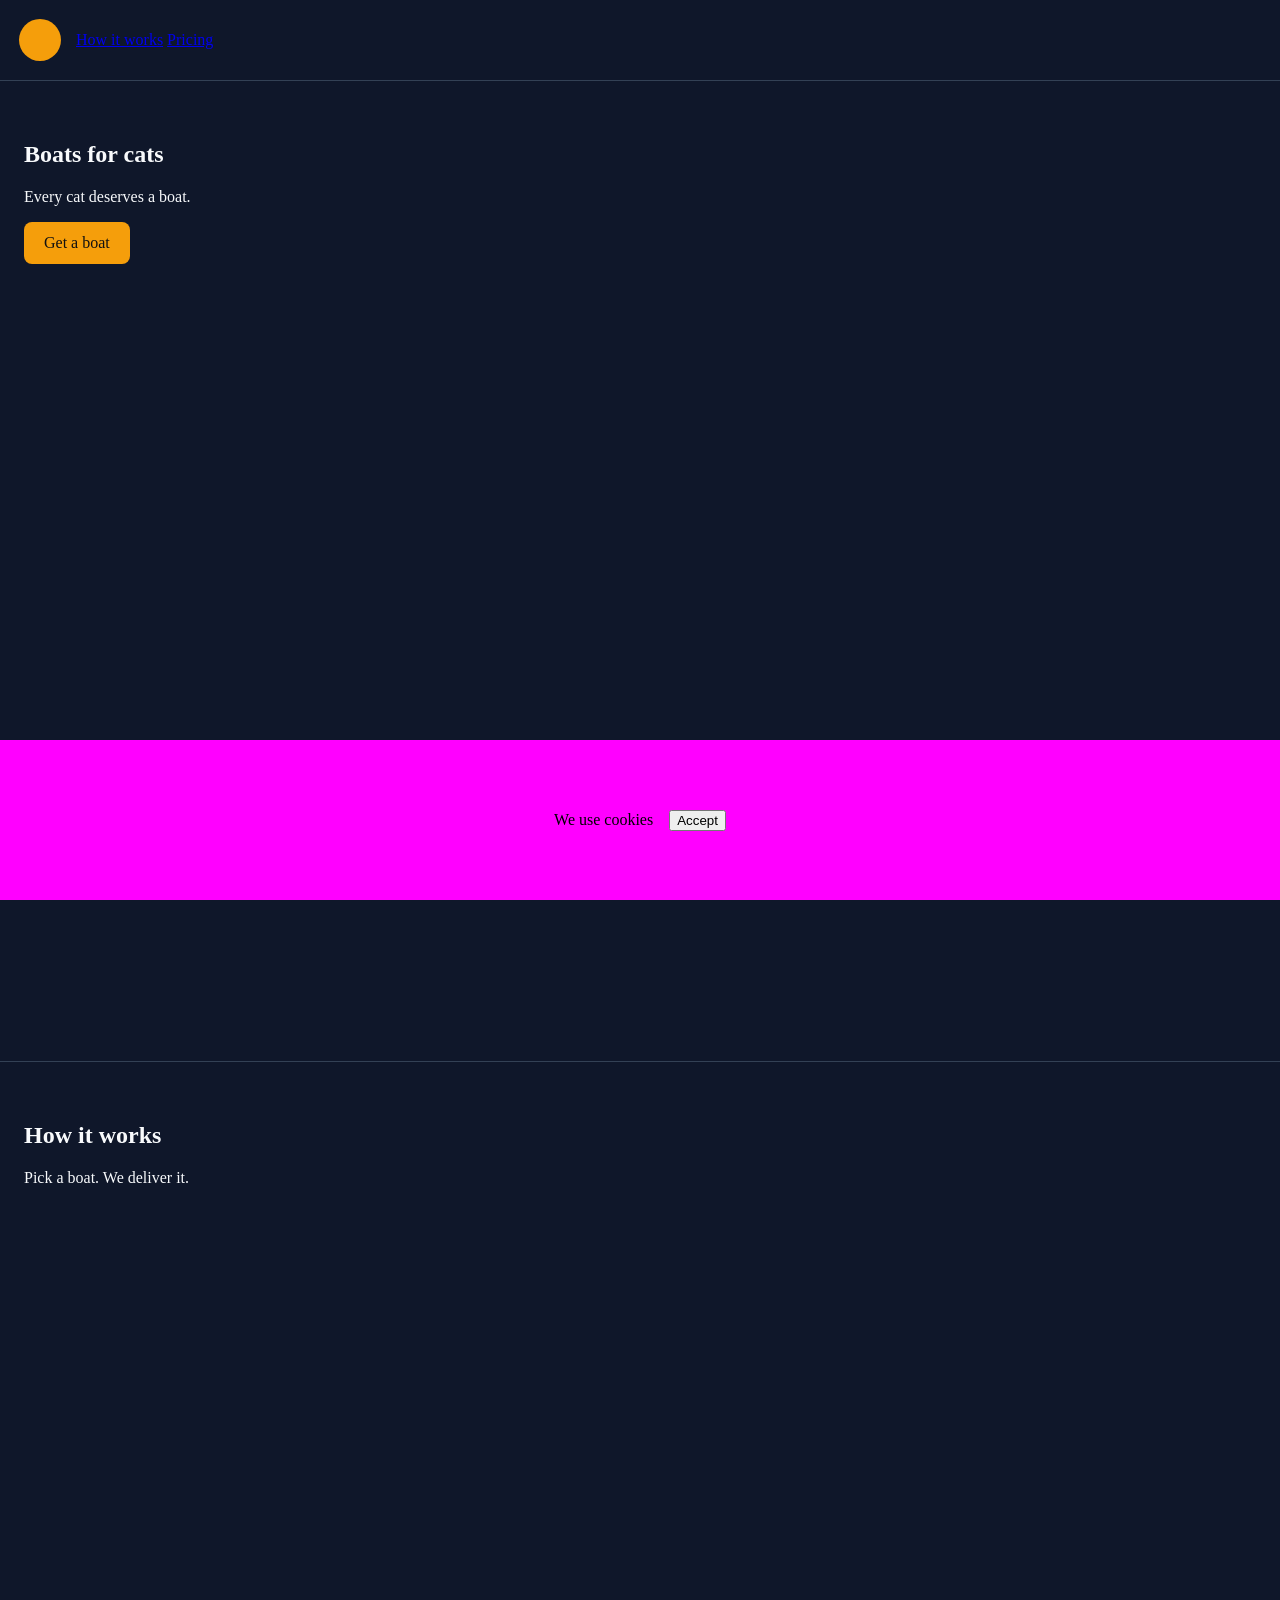
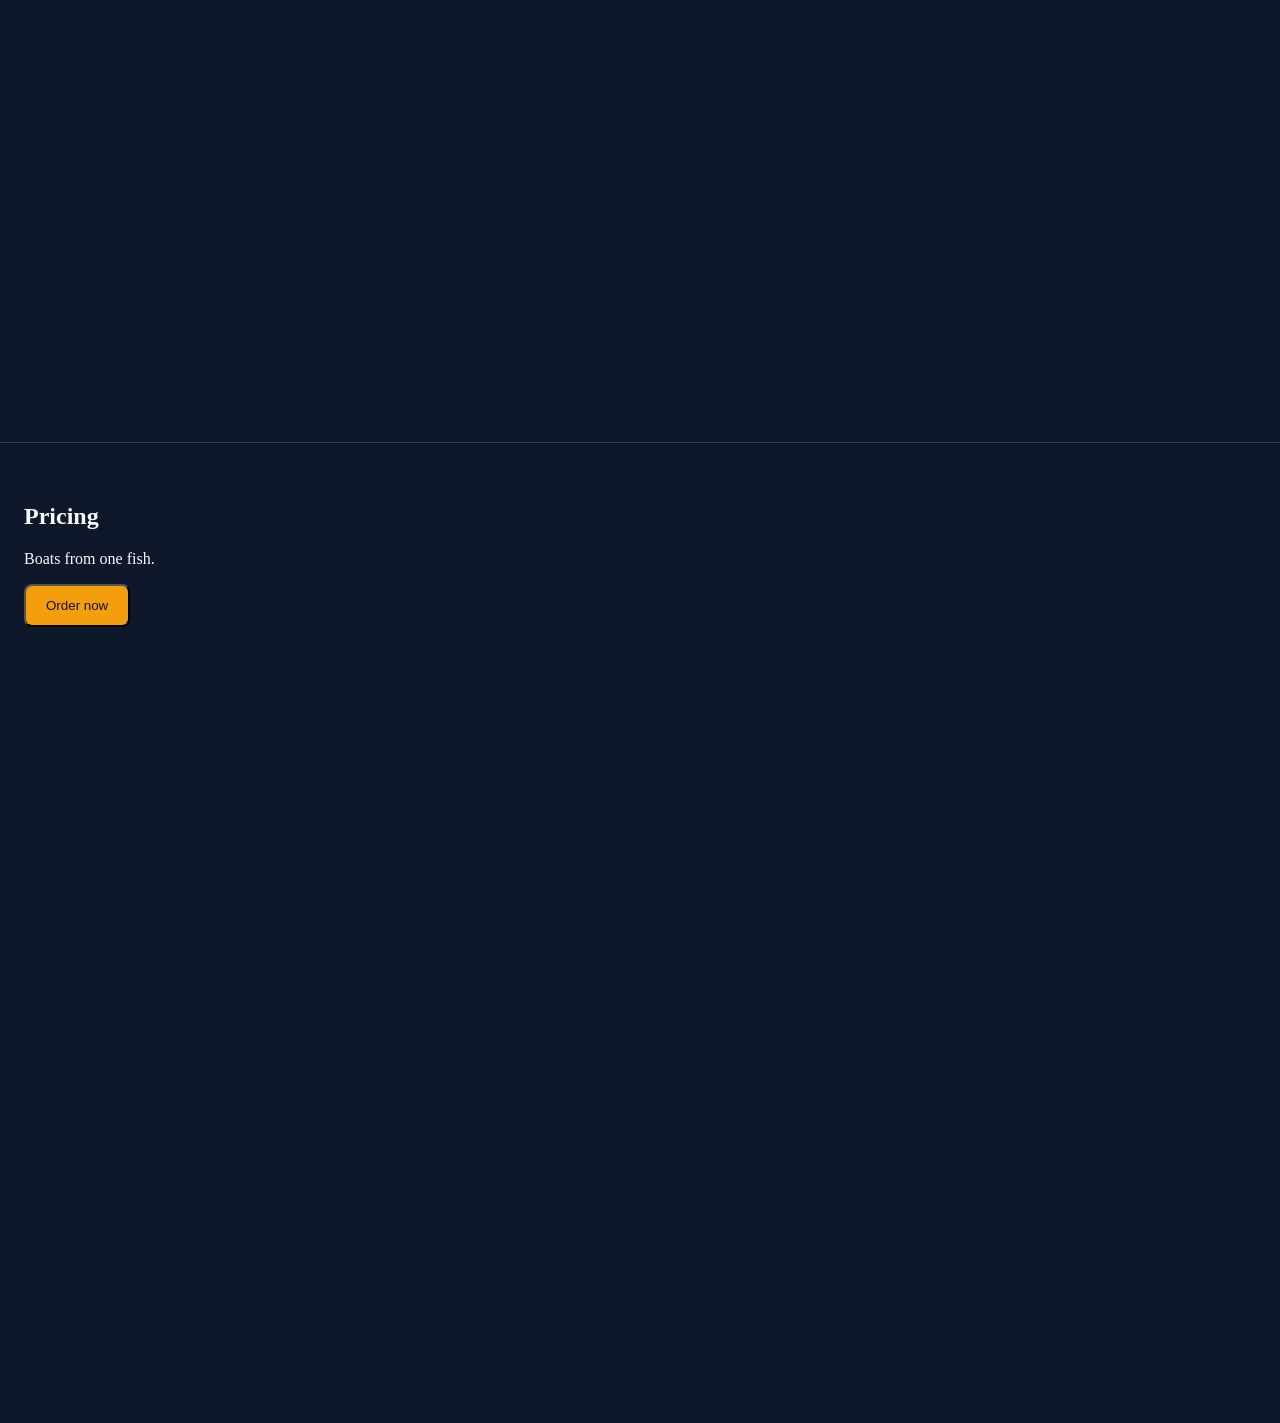
<file: tests/fixtures/site/index.html>
<!doctype html>
<html lang="en">
<head>
<meta charset="utf-8">
<title>Fixture Co — boats for cats</title>
<meta name="description" content="Fixture Co builds small boats for cats.">
<meta property="og:title" content="Fixture Co">
<link rel="stylesheet" href="styles.css">
</head>
<body>
<header><img class="logo" src="logo.svg" alt="Fixture Co logo"><nav><a href="#how">How it works</a> <a href="#price">Pricing</a></nav></header>
<section><h1>Boats for cats</h1><p>Every cat deserves a boat.</p><a class="btn" href="#start">Get a boat</a></section>
<section id="how"><h2>How it works</h2><p>Pick a boat. We deliver it.</p></section>
<section id="price"><h2>Pricing</h2><p>Boats from one fish.</p><button class="btn">Order now</button></section>
<div class="cookie-banner" id="cookie-consent">We use cookies <button>Accept</button></div>
<script>document.querySelector('#cookie-consent button').onclick = () => document.querySelector('#cookie-consent').remove();</script>
</body>
</html>
</file>
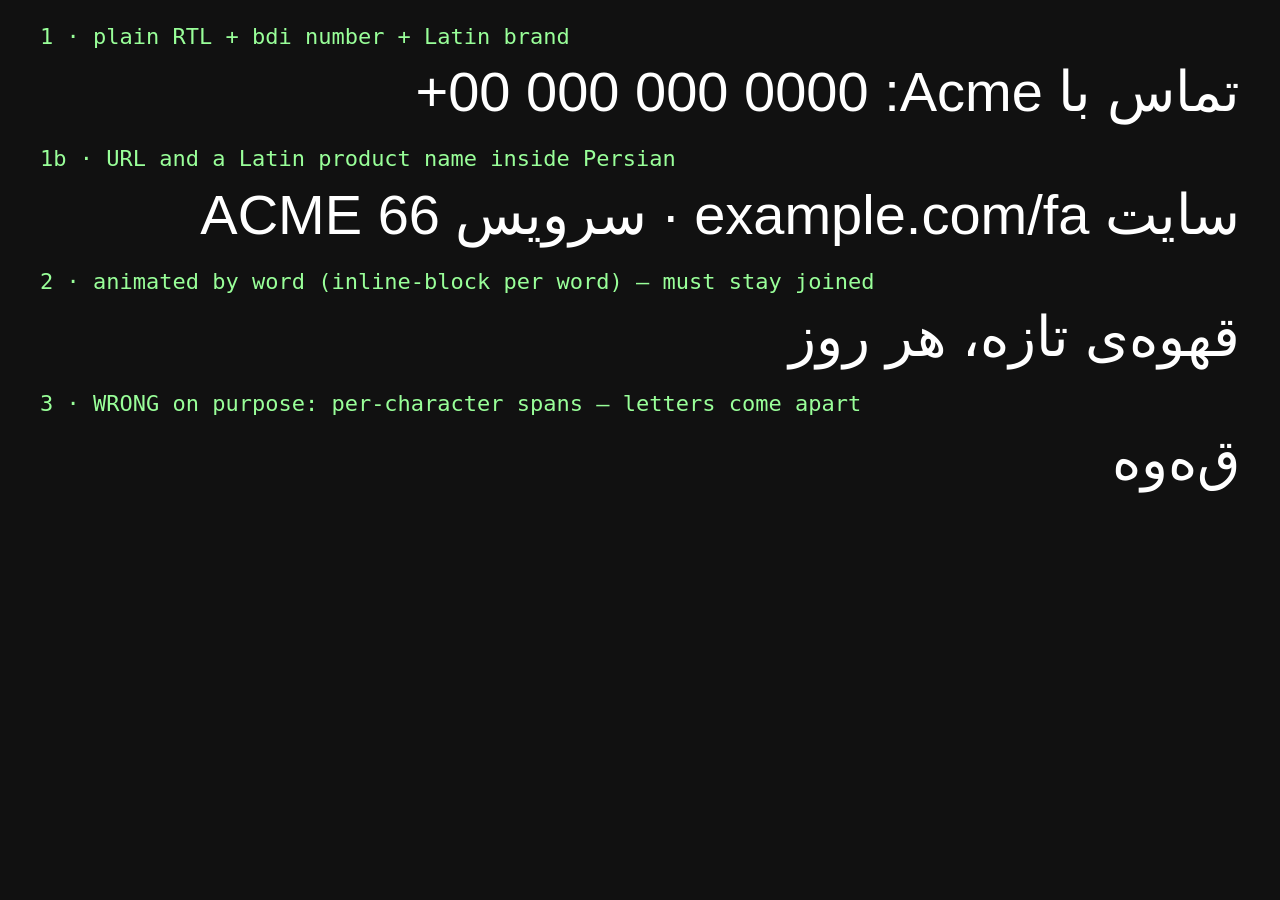
<file: tests/rtl-check.html>
<!doctype html>
<meta charset="utf-8">
<style>
  body { margin: 0; background: #111; color: #fff; font: 56px/1.5 "Noto Kufi Arabic", "Vazirmatn", sans-serif; padding: 24px 40px; }
  p { margin: 0 0 12px; } small { font: 22px/1.2 monospace; color: #9f9; display: block; }
  .word { display: inline-block; }
</style>
<!-- Open in headless Chromium and look: every line must show joined Persian letters and "+00 000 000 0000" reading left to right. -->
<small>1 · plain RTL + bdi number + Latin brand</small>
<p lang="fa" dir="rtl">تماس با <bdi dir="ltr">Acme</bdi>: <bdi dir="ltr">+00 000 000 0000</bdi></p>
<small>1b · URL and a Latin product name inside Persian</small>
<p lang="fa" dir="rtl">سایت <bdi dir="ltr">example.com/fa</bdi> · سرویس <bdi dir="ltr">ACME 66</bdi></p>
<small>2 · animated by word (inline-block per word) — must stay joined</small>
<p lang="fa" dir="rtl"><span class="word">قهوه‌ی</span> <span class="word">تازه،</span> <span class="word">هر</span> <span class="word">روز</span></p>
<small>3 · WRONG on purpose: per-character spans — letters come apart</small>
<p lang="fa" dir="rtl"><span class="word">ق</span><span class="word">ه</span><span class="word">و</span><span class="word">ه</span></p>
</file>
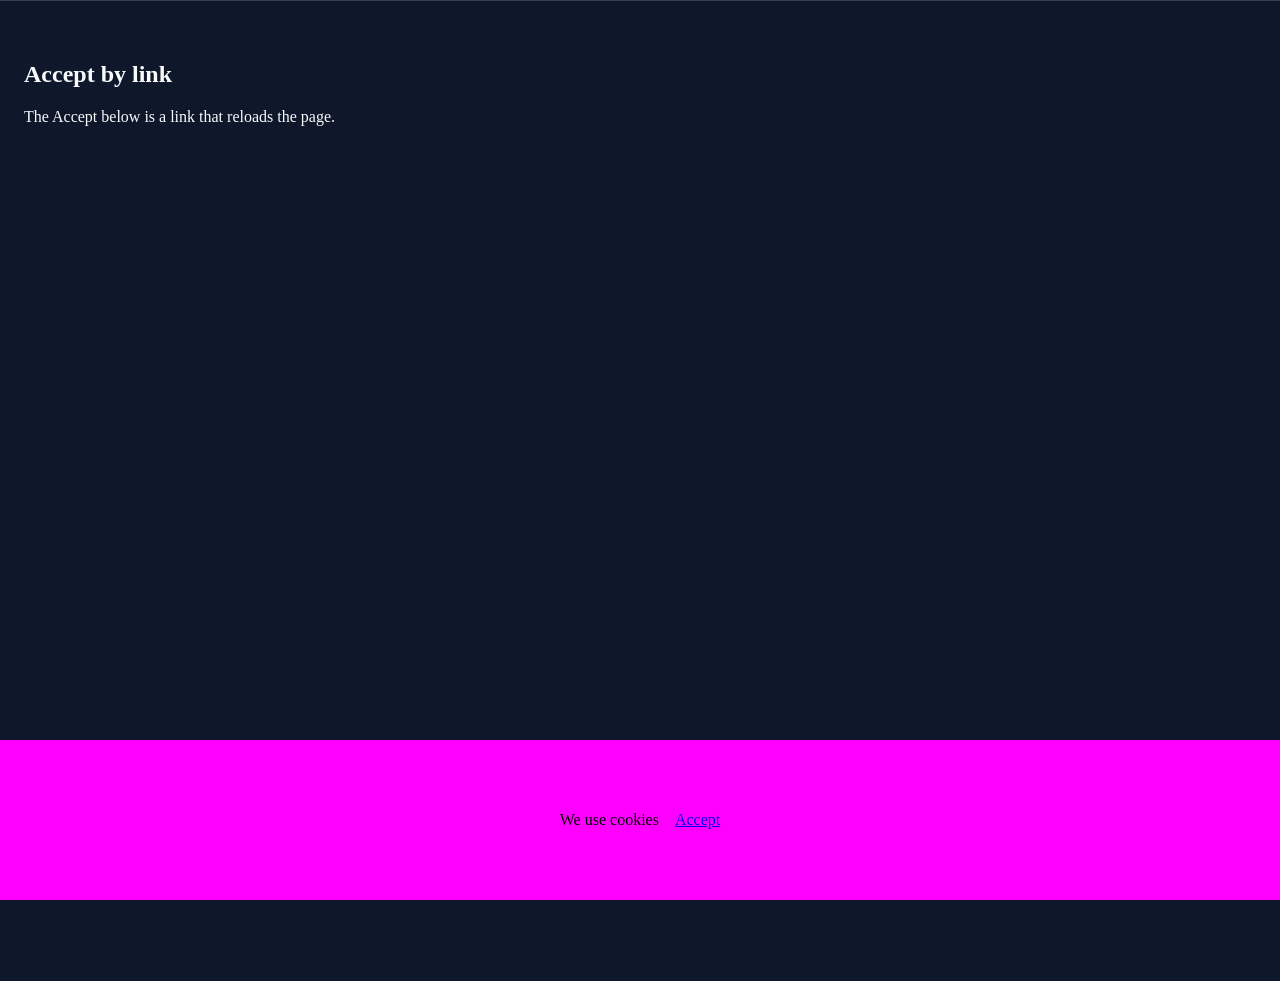
<file: tests/fixtures/site/consent-link.html>
<!doctype html>
<html lang="en">
<head><meta charset="utf-8"><title>Consent link</title><link rel="stylesheet" href="styles.css"></head>
<body>
<section><h1>Accept by link</h1><p>The Accept below is a link that reloads the page.</p></section>
<div class="cookie-banner" id="cookie-notice">We use cookies <a href="consent-link.html?cookies=accepted">Accept</a></div>
</body>
</html>
</file>
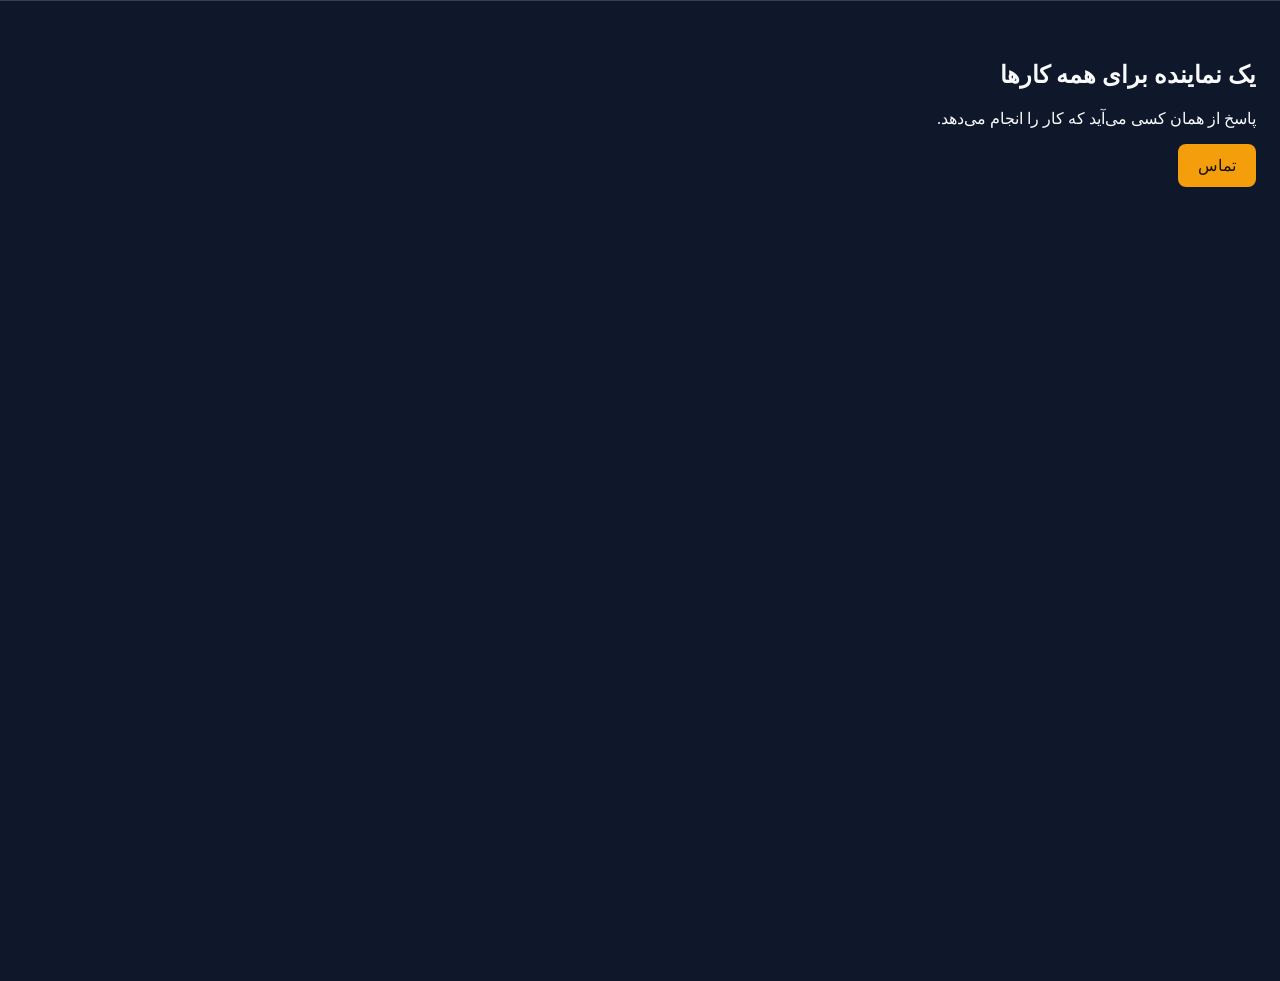
<file: tests/fixtures/site/fa.html>
<!doctype html>
<html lang="fa" dir="rtl">
<head><meta charset="utf-8"><title>شرکت نمونه</title><link rel="stylesheet" href="styles.css"></head>
<body>
<section><h1>یک نماینده برای همه کارها</h1><p>پاسخ از همان کسی می‌آید که کار را انجام می‌دهد.</p><a class="btn" href="#c">تماس</a></section>
</body>
</html>
</file>
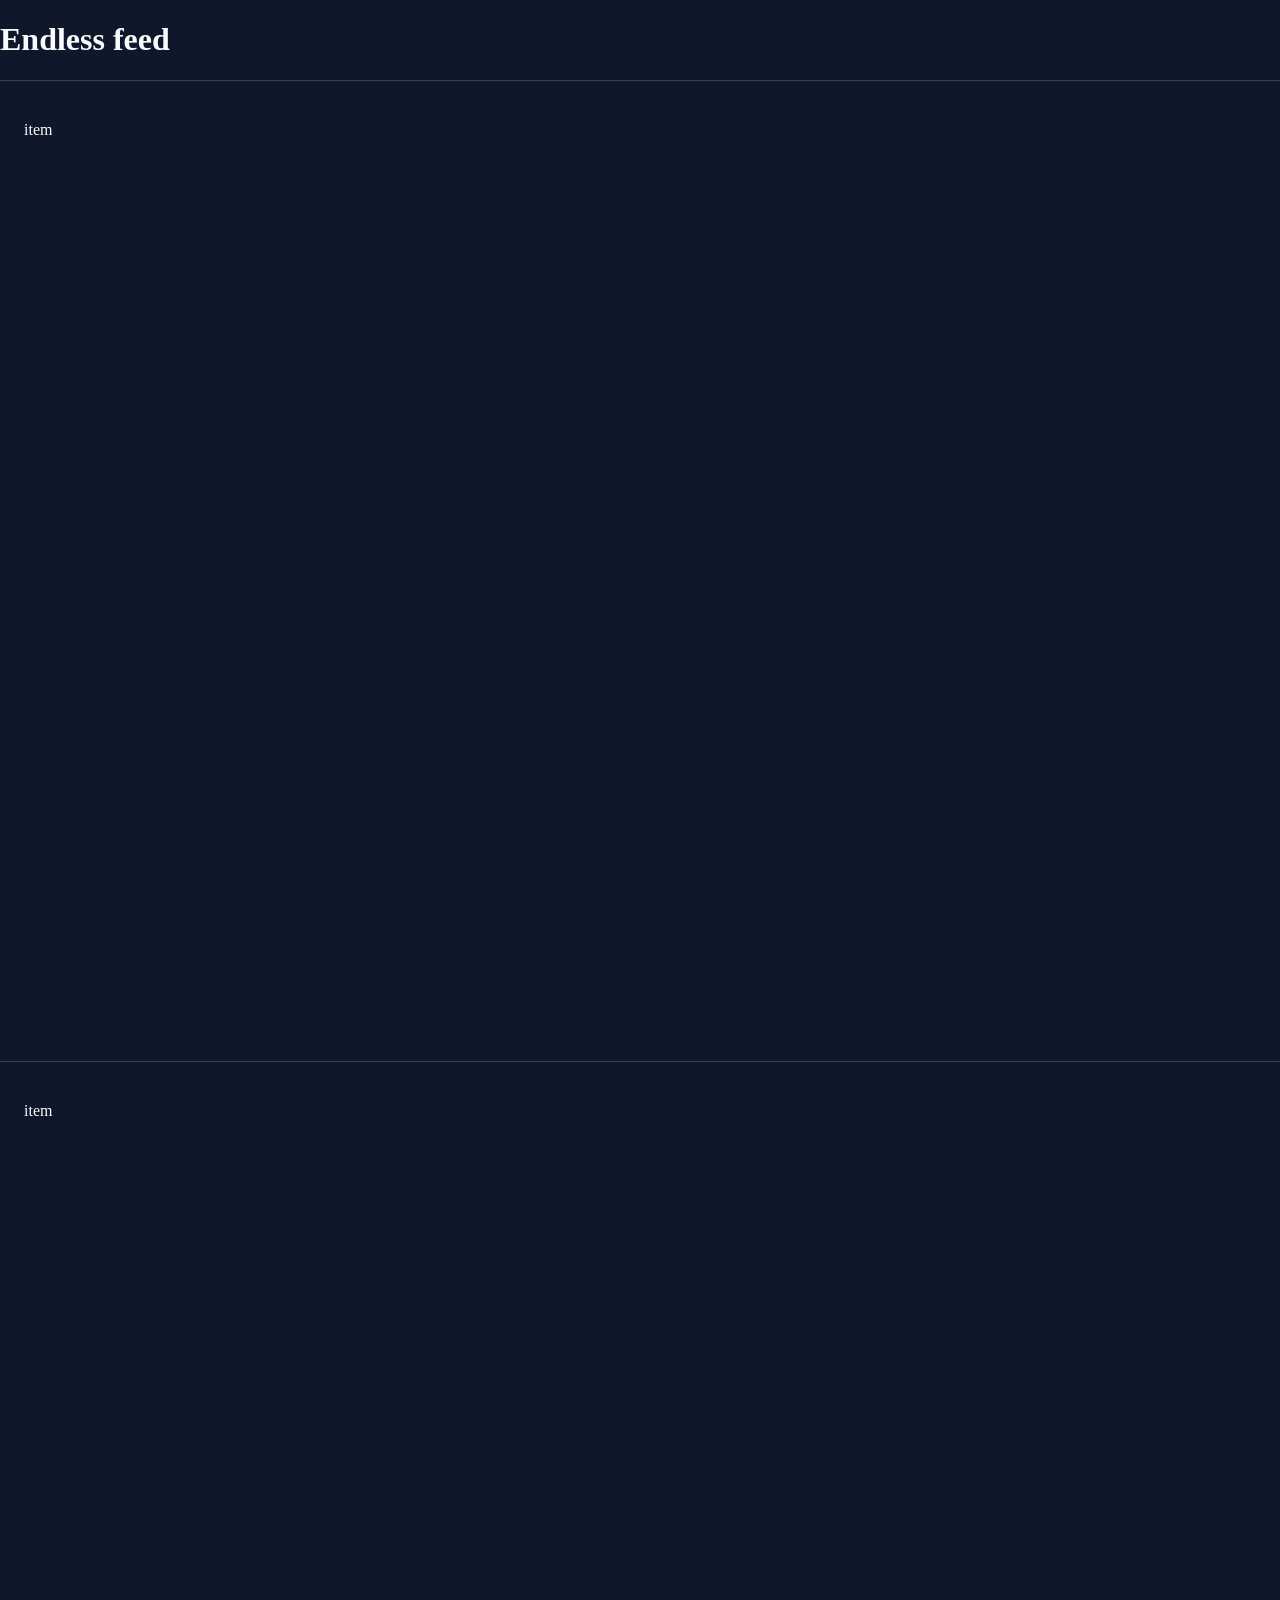
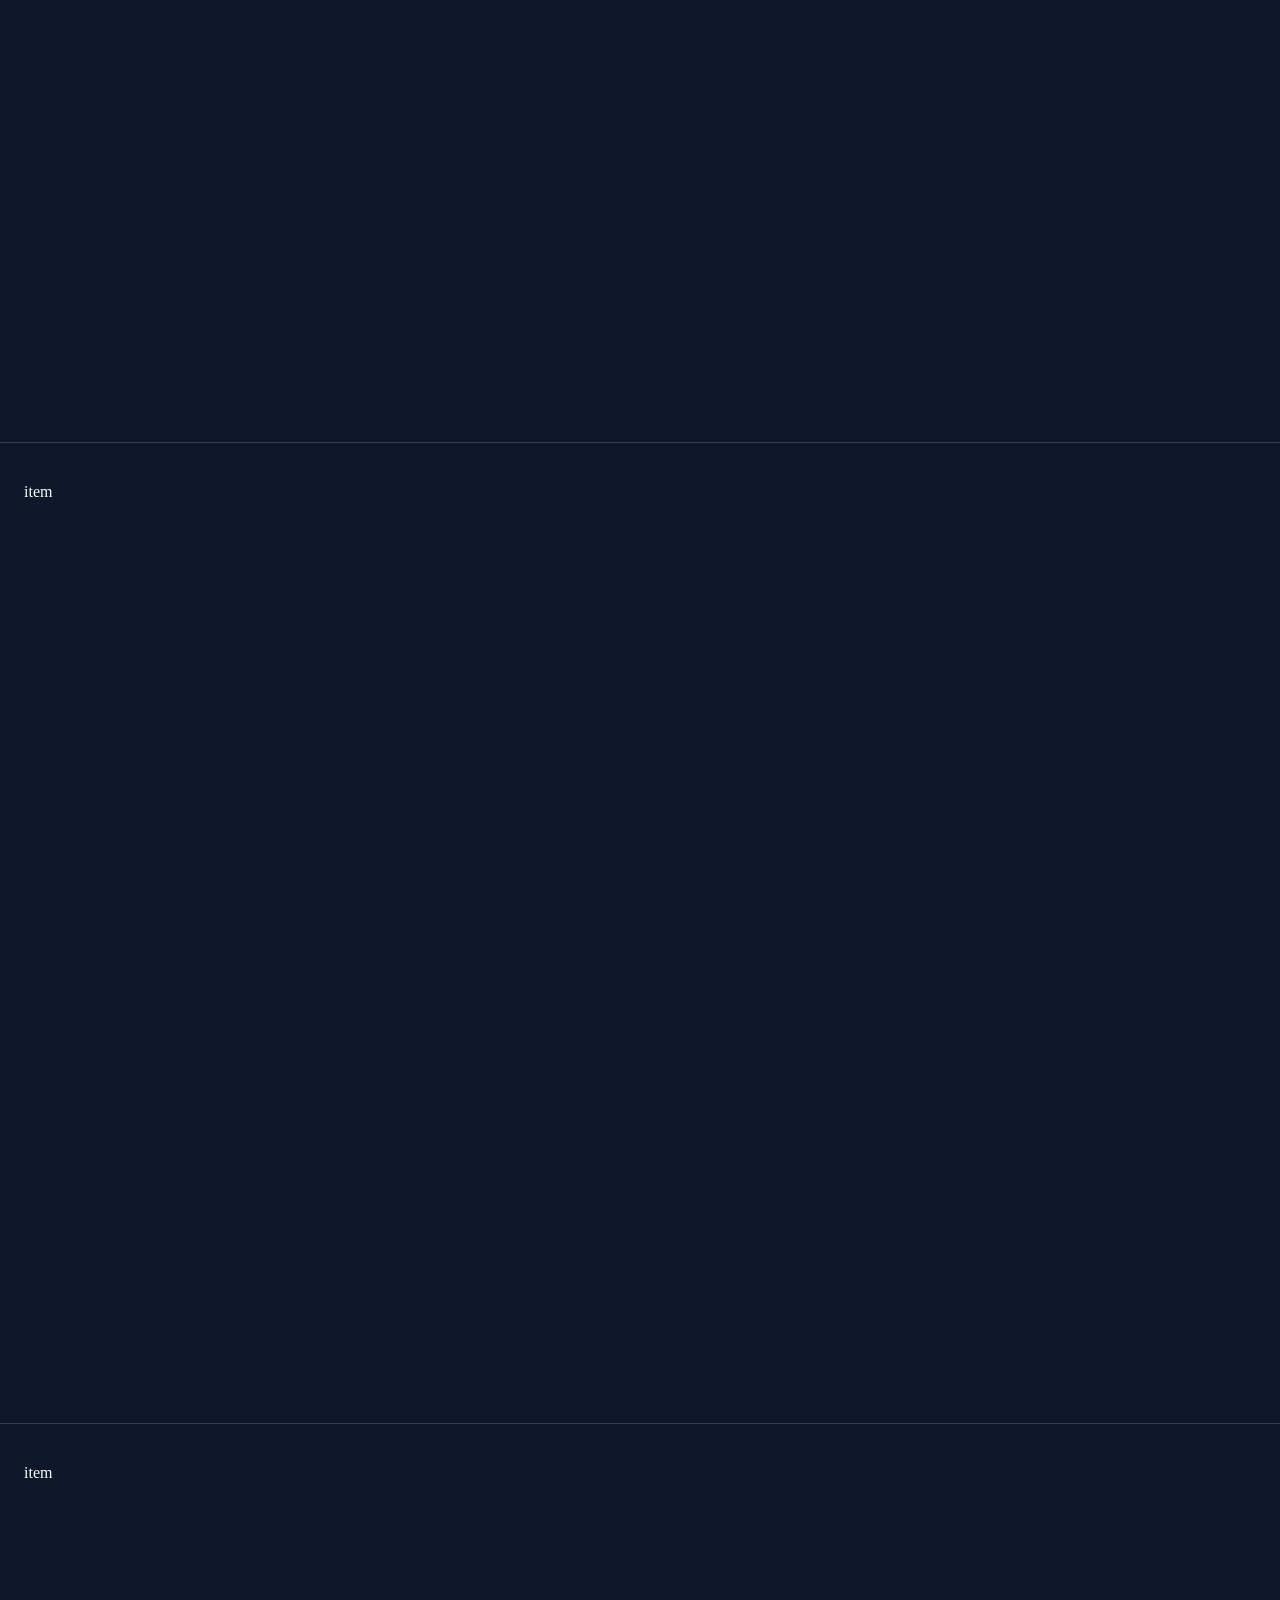
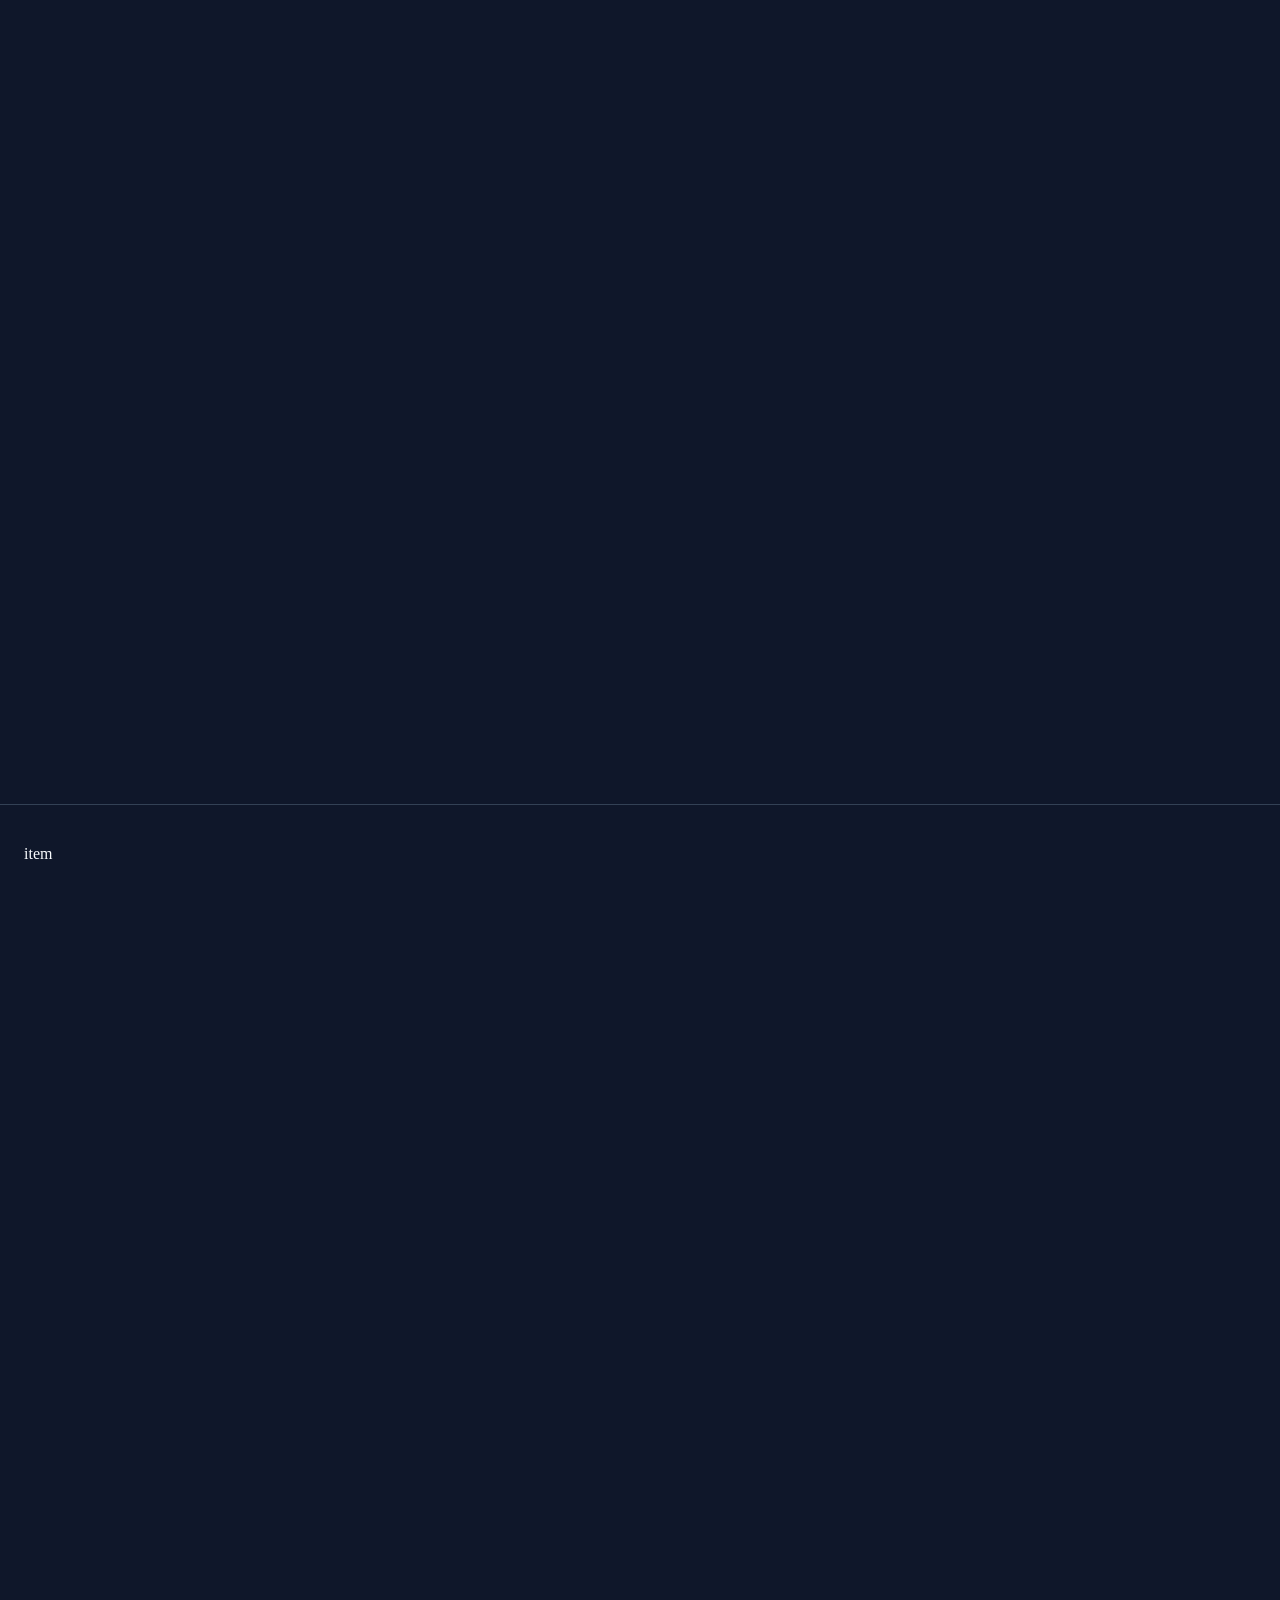
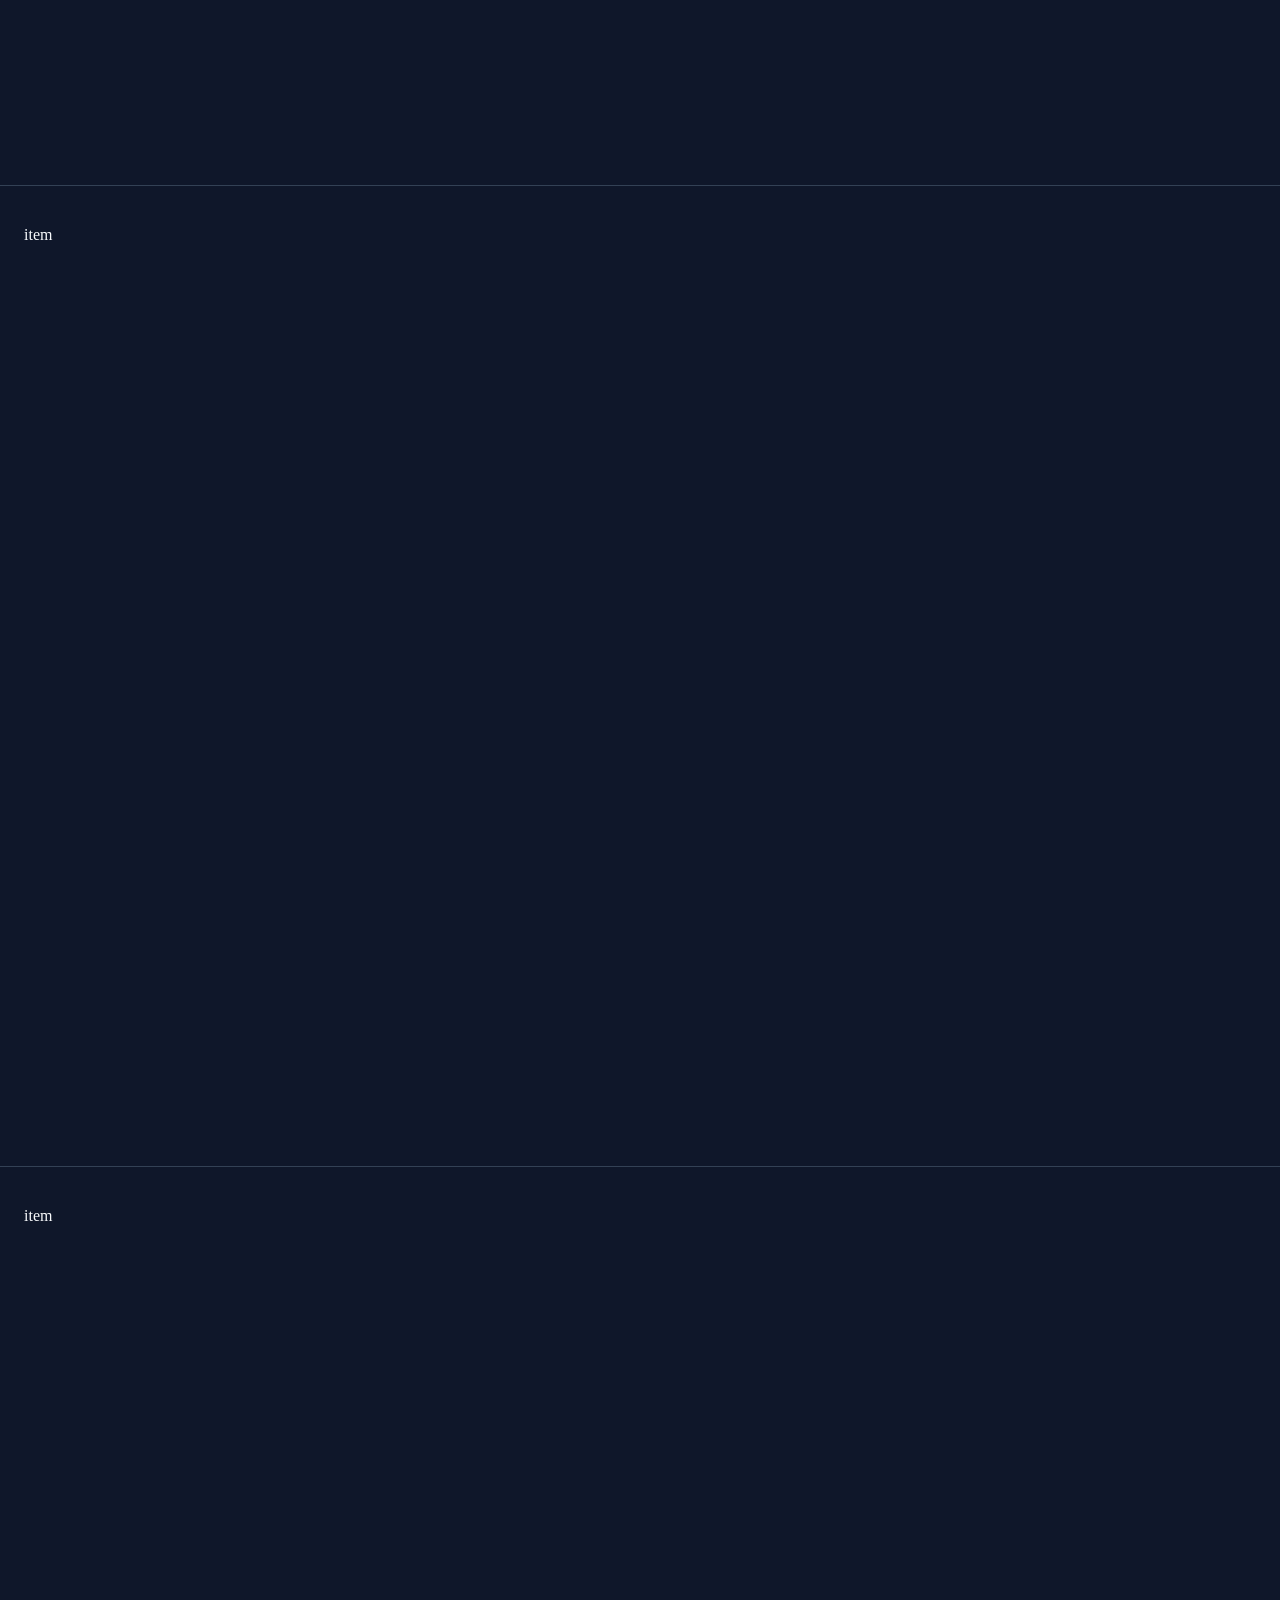
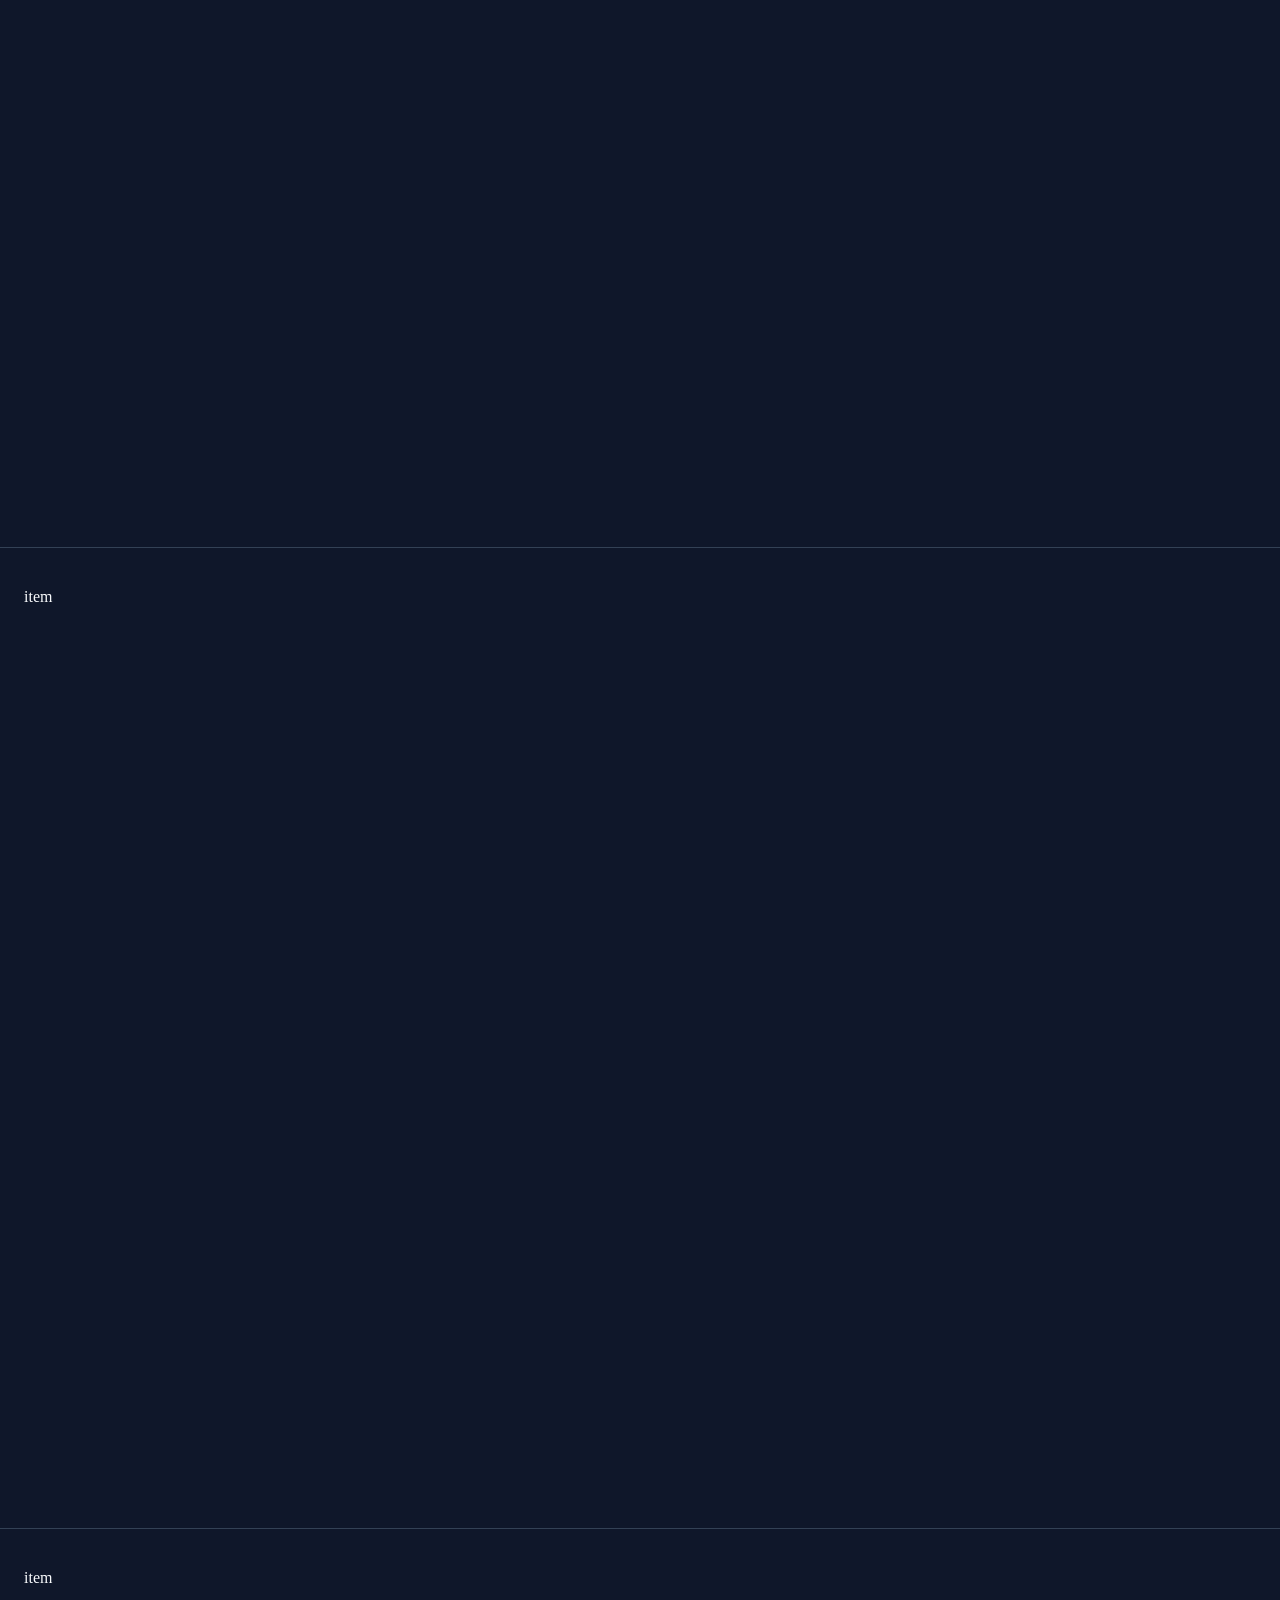
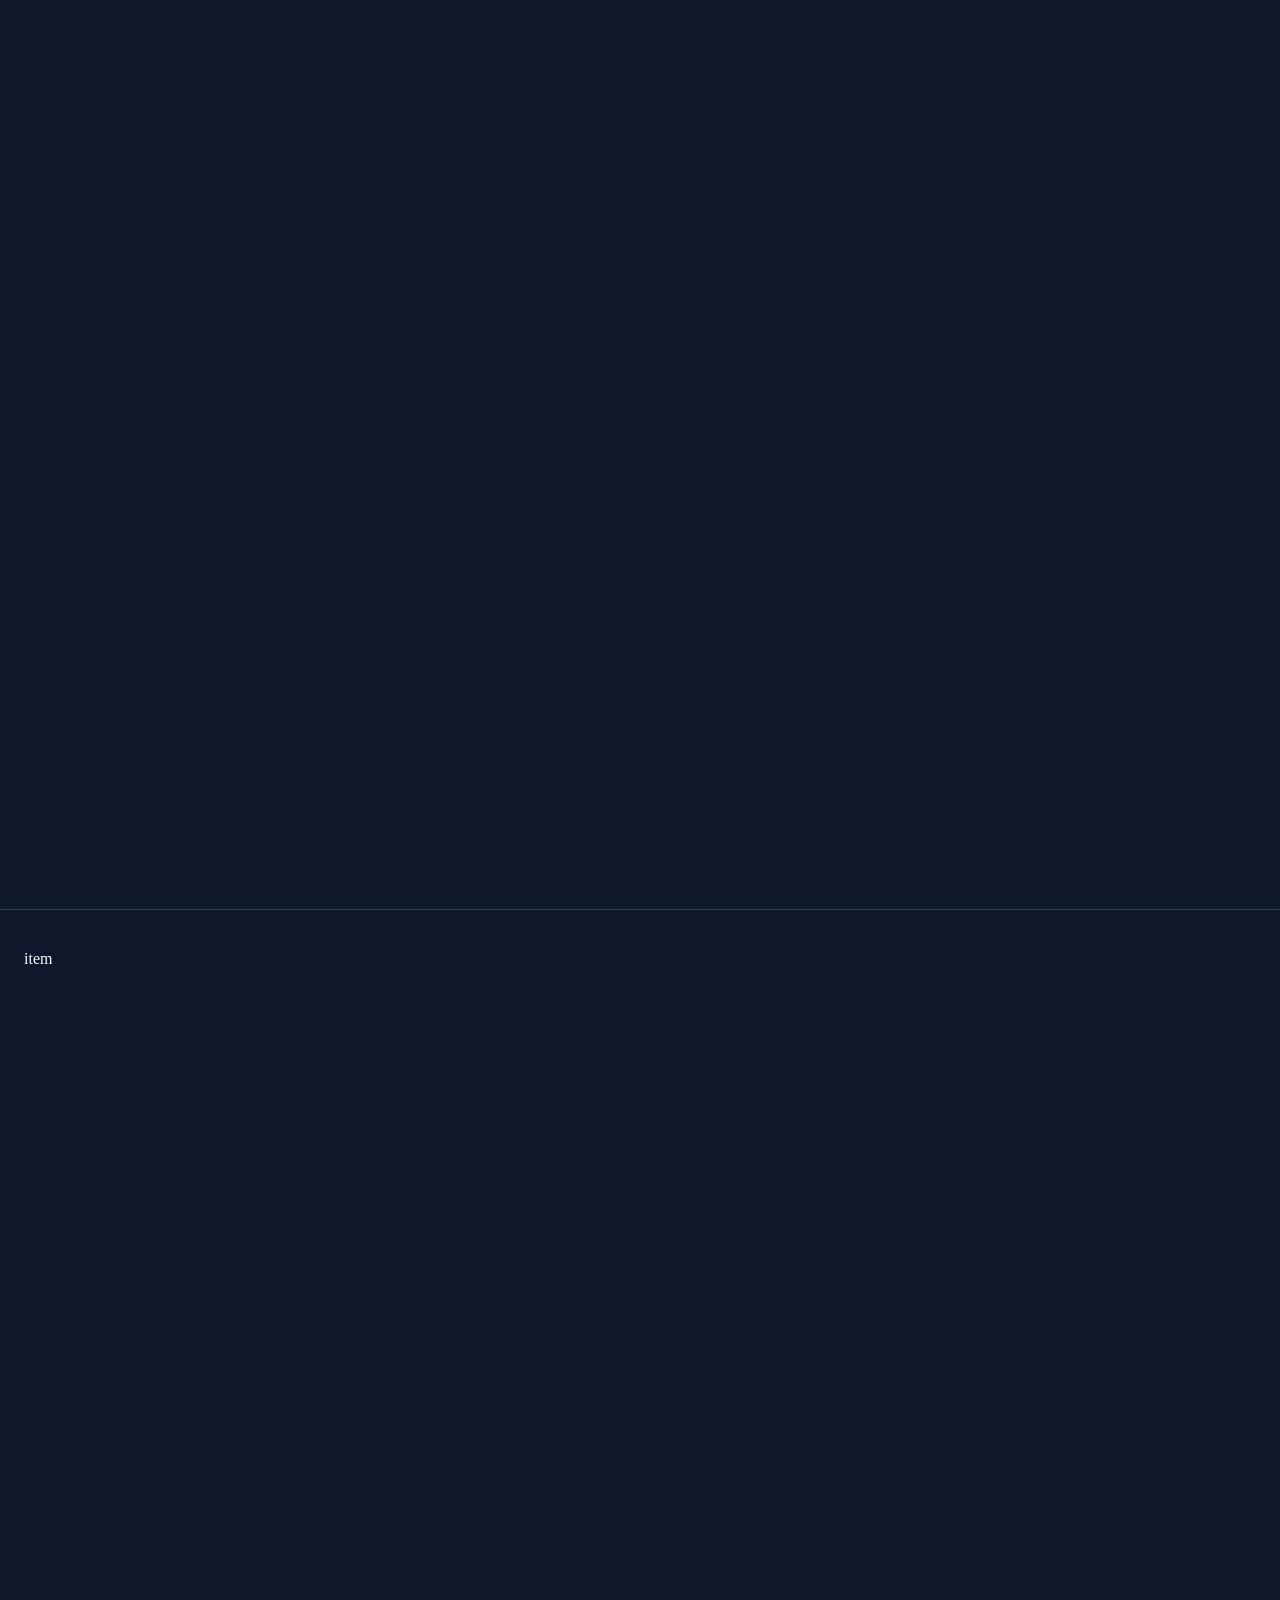
<file: tests/fixtures/site/infinite.html>
<!doctype html>
<html lang="en">
<head><meta charset="utf-8"><title>Endless</title><link rel="stylesheet" href="styles.css"></head>
<body>
<h1>Endless feed</h1>
<div id="feed"></div>
<script>
  // grows forever as you scroll: site.mjs must still finish
  const feed = document.getElementById("feed");
  const more = () => { for (let i = 0; i < 5; i++) { const s = document.createElement("section"); s.textContent = "item"; feed.append(s); } };
  more(); addEventListener("scroll", () => { if (innerHeight + scrollY > document.body.scrollHeight - 1200) more(); });
</script>
</body>
</html>
</file>
<file: tests/fixtures/site/styles.css>
:root { --bg: #0f172a; --ink: #f8fafc; --accent: #f59e0b; }
html, body { margin: 0; background: var(--bg); color: var(--ink); font-family: "Fixture Sans", Georgia, serif; }
header { display: flex; align-items: center; gap: 12px; padding: 16px; }
header img { width: 48px; height: 48px; }
section { min-height: 900px; padding: 40px 24px; border-top: 1px solid #334155; }
.btn { display: inline-block; background: var(--accent); color: #111; padding: 12px 20px; border-radius: 8px; text-decoration: none; }
.cookie-banner { position: fixed; left: 0; right: 0; bottom: 0; height: 160px; background: rgb(255, 0, 255); color: #000; display: flex; align-items: center; justify-content: center; gap: 16px; }
</file>
